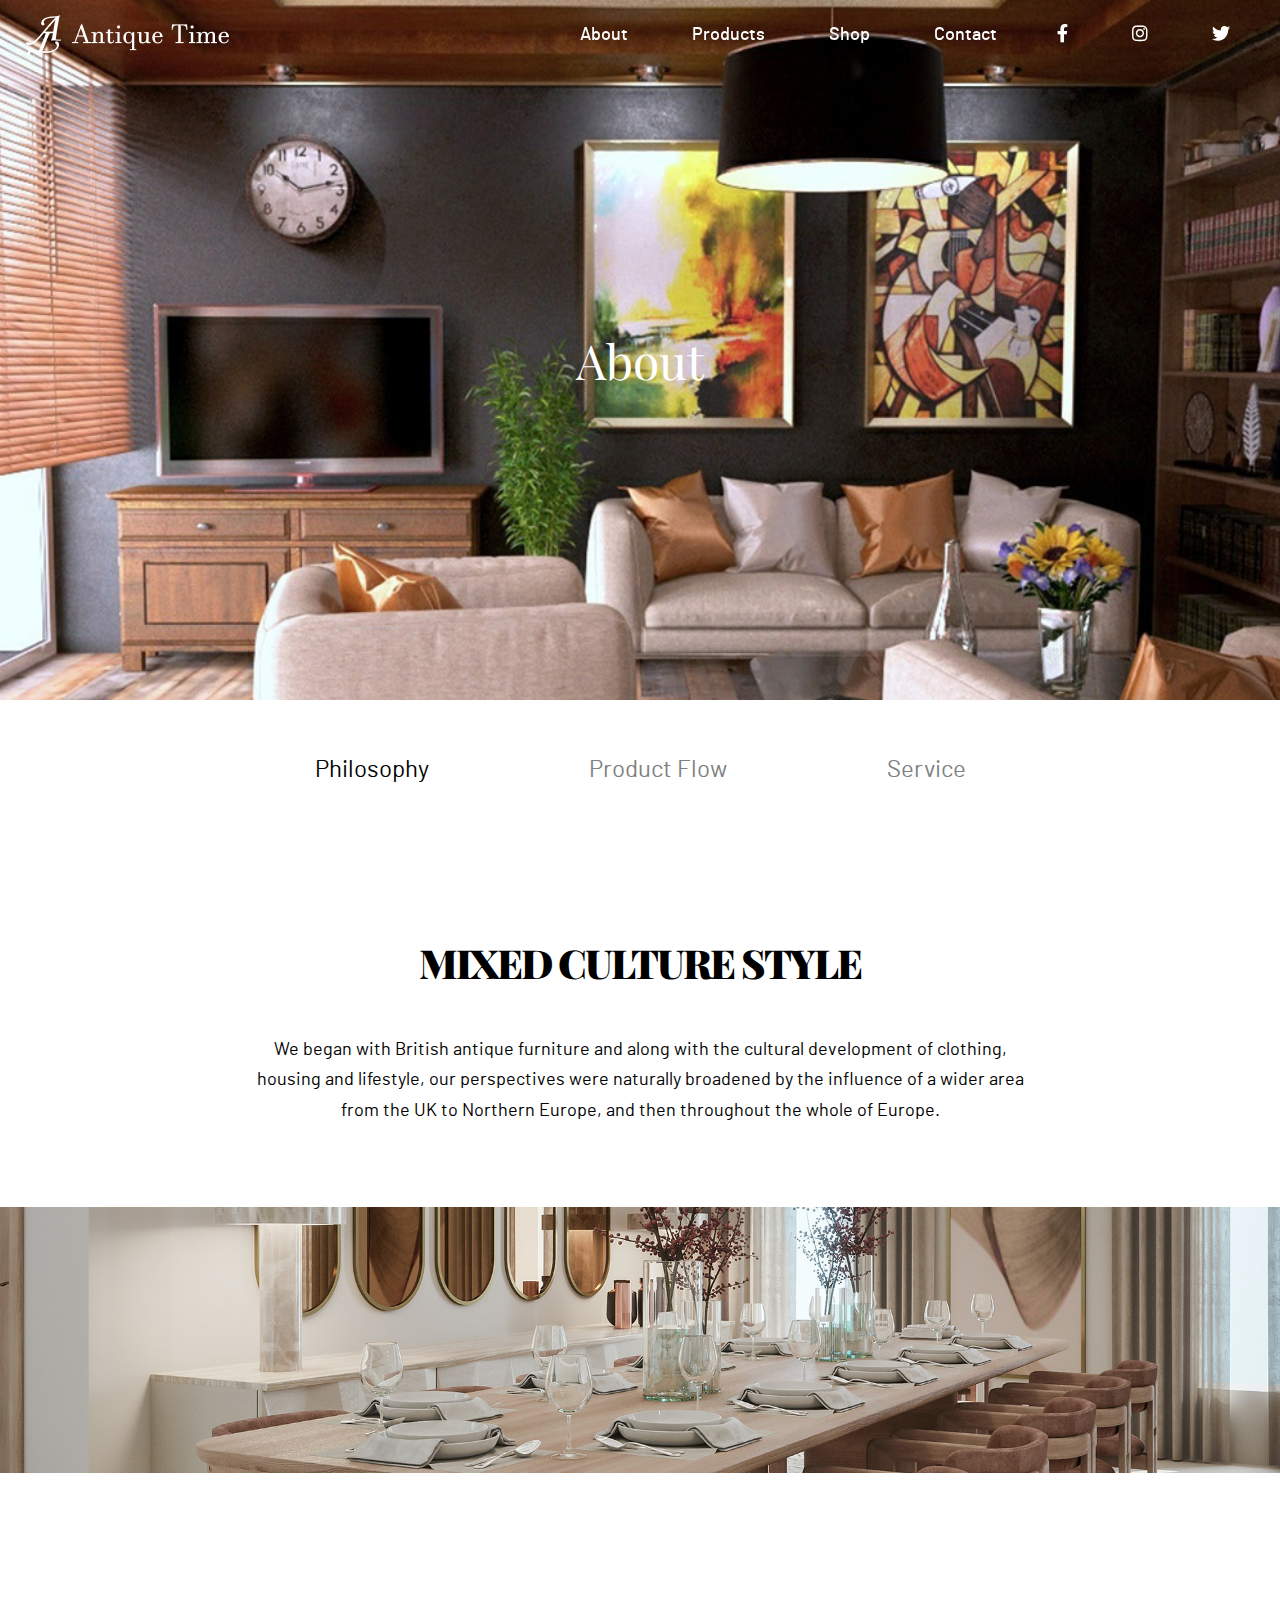
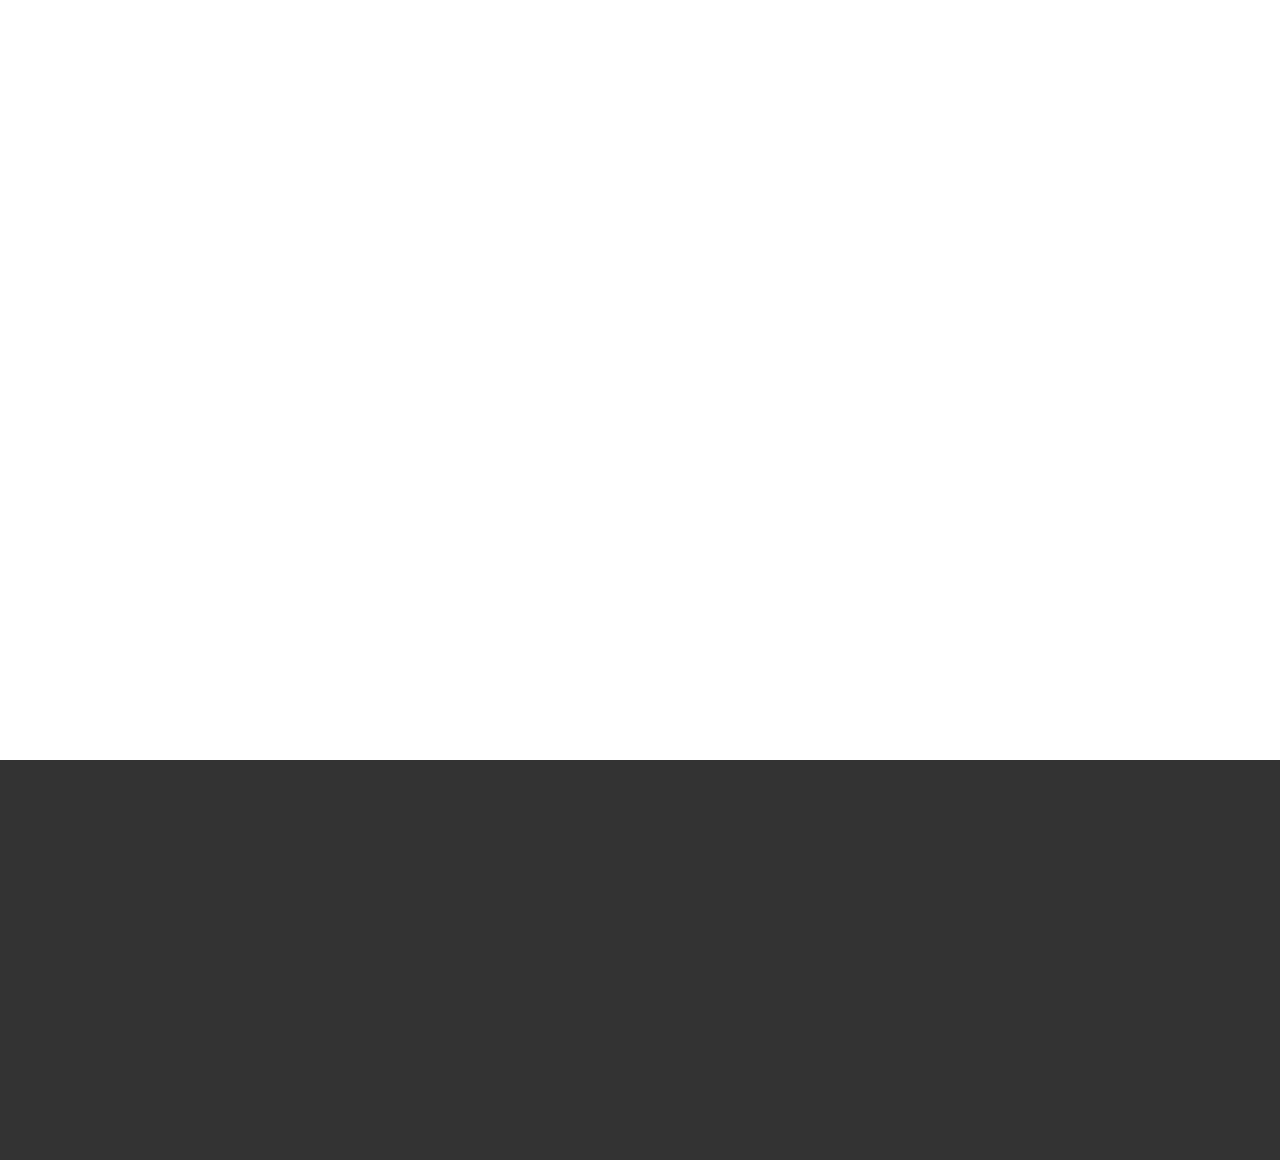
<file: sub_page/about.html>
<!DOCTYPE html>
<html>

<head>
    <title>Antique Time - About</title>
    <meta charset="UTF-8">
    <meta name="viewport" content="user-scalable=no, initial-scale=1.0, maximum-scale=1.0, minimum-scale=1.0, width=device-width">
    <meta http-equiv="X-UA-Compatible" content="ie=edge">
    <meta name="author" content="Sohuyn Lim">
    <!-- description -->
    <meta name="description" content="포트폴리오용 가구인테리어 사이트 엔티크타임">
    <!-- keywords -->
    <meta name="keywords" content="creative, html5, css3, portfolio">
    <!-- favicon -->
    <link rel="shortcut icon" href="../images/common/antique_time_favicon.ico">
    <!--css-->
    <link rel="stylesheet" href="../css/common.css">
    <link rel="stylesheet" href="../css/main.css">
    <link rel="stylesheet" href="../css/sub.css">
    <link rel="stylesheet" href="../css/slick.css">
    <!--script-->
    <script defer src="https://ajax.googleapis.com/ajax/libs/jquery/3.3.1/jquery.min.js"></script>
    <script defer src="../js/slick.min.js"></script>
    <script defer src="../js/main.js"></script>
    <!--[if IE]>
        <script src="../js/html5shiv.js"></script>
    <![endif]-->
</head>

<body>

    <!--header S-->
    <header id="header">
        <!--mobile nav S-->
        <nav class="mNav">
            <h1><a href="../index.html">antique time</a></h1>
            <a class="ham"><span></span> <span></span> <span></span></a>
            <ul class="gnb">
                <li><a href="about.html">About</a></li>
                <li><a href="product.html">Products</a></li>
                <li><a href="shop.html">Shop</a></li>
                <li><a href="contact.html">Contact</a></li>
            </ul>
        </nav>
        <!--mobile nav E-->
        <!--web nav S-->
        <nav class="wNav container">
            <h1><a href="../index.html">antique time</a></h1>
            <div class="gnb">
                <ul class="menu">
                    <li><a href="about.html">About</a></li>
                    <li><a href="product.html">Products</a></li>
                    <li><a href="shop.html">Shop</a></li>
                    <li><a href="contact.html">Contact</a></li>
                </ul>
                <ul class="social">
                    <li><a href="#"><i class="fab fa-facebook-f"></i></a></li>
                    <li><a href="#"><i class="fab fa-instagram"></i></a></li>
                    <li><a href="#"><i class="fab fa-twitter"></i></a></li>
                </ul>
            </div>
        </nav>
        <!--web nav E-->
    </header>
    <!--header E-->

    
    <!--about_visual S-->
    <section id="about_visual" class="sub_visual">
        <h2 class="ani-start">About</h2>
    </section>
    <!--about_visual S-->


    <div id="wrap">

        <!--snb S-->
        <section id="snb">
            <h3 class="hidden">about 메뉴</h3>
            <ul class="snb">
                <li class="ani-start active" rel="tab1">Philosophy</li>
                <li class="ani-start ani-delay-03" rel="tab2">Product Flow</li>
                <li class="ani-start ani-delay-05" rel="tab3">Service</li>
            </ul>
        </section>
        <!--snb E-->

        <!--tab1 S-->
        <section id="tab1" class="tab_content">

            <!--mixed S-->
            <article class="mixed ani-start ani-delay-03 ani-stop">
                <h3>Mixed Culture Style</h3>
                <p class="mixedP">We began with British antique furniture and along with the cultural development of clothing, housing and lifestyle, our perspectives were naturally broadened by the influence of a wider area from the UK to Northern Europe, and then throughout the whole of Europe.</p>
                <ul class="mixed_list">
                    <li class="ml1"><img src="../images/about/sub_img_ml3.jpg" alt="mixed style diningroom"></li>
                    <li class="ml2"><img src="../images/about/sub_img_ml2.jpg" alt="mixed style library"></li>
                    <li class="ml3"><img src="../images/about/sub_img_ml1.jpg" alt="mixed style masterroom"></li>
                    <li class="ml4"><img src="../images/about/sub_img_ml4.jpg" alt="mixed style livingroom"></li>
                    <li class="ml5"><img src="../images/about/sub_img_ml5.jpg" alt="mixed style hallway"></li>
                </ul>
            </article>
            <!--mixed E-->

            <!--wrs S-->
            <article class="wrs container">
                <figure>
                    <img src="../images/about/about_bg_ws.jpg" alt="We_Are_Style" class="ani-start-fadeLeft ani_stop">
                    <figcaption class="ani-start-fadeLeftReverse ani_stop">
                        <h3>WE’RE STYLE</h3>
                        <p class="wrs_w1">If you introduce just one piece of furniture that you love into your life, everyday life will become fun and exciting. Above all, it is strange but antique furniture really enhances the atmosphere of the room, creating a higher quality space.</p>
                        <p class="wrs_w2">Since opening the first shop in New York in 1988, we have been helping to design people’s living space in various ways. One way has been through antique furniture and we have enjoyed sharing the moments when we have been able to make many customers happy.</p>
                    </figcaption>
                </figure>
            </article>
            <!--wrs E-->
        </section>
        <!--tab1 E-->


        <!-- tab2 S-->
        <section id="tab2" class="tab_content">

            <!--buying S-->
            <article class="container">
                <figure class="ani-start ani_stop">
                    <img src="../images/about/about_product_flow1.jpg" alt="buying img">
                    <figcaption>
                        <h3>Buying</h3>
                        <p>Lorem ipsum dolor sit amet, consectetur adipiscing elit. Integer non egestas tellus. Etiam commodo sollicitudin arcu, nec consectetur risus scelerisque ac. Ut id suscipit purus. Mauris ac gravida urna, vel hendrerit arcu. Duis vitae placerat neque, eget lacinia felis. Sed consectetur dui ut lacus tristique semper. Phasellus pellentesque nulla lacus.</p>
                    </figcaption>
                </figure>
            </article>
            <!--buying E-->

            <!--Restoration S-->
            <article>
                <figure class="container ani-start ani_stop">
                    <img src="../images/about/about_product_flow2.jpg" alt="Restoration img">
                    <figcaption>
                        <h3>Restoration</h3>
                        <p>Nam ac tincidunt lectus, ut pharetra velit. Duis pharetra iaculis magna commodo lobortis. Nunc finibus lorem luctus arcu rutrum sodales. Pellentesque pellentesque elementum consectetur. Nullam a scelerisque elit. Sed viverra odio et eros lacinia, nec consectetur arcu accumsan. Donec tempor justo in turpis laoreet vehicula semper eu elit. Fusce iaculis arcu nunc, a posuere enim tristique in. Mauris ac posuere lacus. Mauris nec vulputate enim, sed imperdiet massa. Nulla iaculis pretium tristique. Sed in ex ac neque mattis accumsan. Nullam tincidunt elementum turpis, ut lobortis nisl sagittis et. In accumsan aliquam lacus vel ullamcorper. </p>
                    </figcaption>
                </figure>
            </article>
            <!--Restoration E-->

            <!--Polishing S-->
            <article class="container">
                <figure class="ani-start ani_stop">
                    <img src="../images/about/about_product_flow3.jpg" alt="Polishing img">
                    <figcaption>
                        <h3>Polishing</h3>
                        <p>Nulla vel vehicula purus. Praesent volutpat diam in mauris congue euismod. Etiam non auctor nunc. Duis molestie purus libero, et imperdiet leo hendrerit ut. Integer lacus justo, blandit non viverra eget, semper sit amet ligula. Suspendisse a fermentum felis, eget dignissim mauris. Nunc sed volutpat massa. Fusce posuere blandit tristique. Curabitur ut justo vel nisi egestas lacinia. Ut feugiat mattis felis, vel dapibus nunc.</p>
                    </figcaption>
                </figure>
            </article>
            <!--Polishing E-->

            <!--Woodworking S-->
            <article>
                <figure class="container ani-start ani_stop">
                    <img src="../images/about/about_product_flow4.jpg" alt="Woodworking img">
                    <figcaption>
                        <h3>Woodworking</h3>
                        <p>Duis aliquet iaculis elit, ac pharetra est interdum at. Ut accumsan nisi non ex mattis, in faucibus tellus fermentum. Aliquam sed tempor neque. Vestibulum arcu libero, laoreet vel nisl in, pharetra egestas augue. Ut ac mauris velit. Nullam eleifend diam in arcu rutrum, vel ornare tortor fringilla. Nullam luctus vulputate leo, non interdum purus sodales in. Aenean laoreet ex ac tellus semper rhoncus. Aenean blandit non turpis at tempor. Cras imperdiet, leo ac eleifend condimentum, augue augue pretium nisi, vitae luctus tortor nibh non dui. Duis non sapien nisl. Quisque lectus ipsum, dignissim vel metus sit amet, pretium posuere ex. Cras sapien risus, malesuada nec laoreet vel, tempus nec justo. Nunc viverra urna ipsum, non egestas leo egestas eget.</p>
                    </figcaption>
                </figure>
            </article>
            <!--Woodworking E-->

        </section>
        <!--tab2 E-->


        <!--tab3 S-->
        <section id="tab3" class="tab_content">

            <!--order_house S-->
            <article class="order_house cts_s1">
                <div class="container">
                    <div class="s_top ani ani-start">
                        <img src="../images/about/about_service_house_main.jpg" alt="order house img">
                        <div class="s_words">
                            <h3>ORDER HOUSE</h3>
                            <p>Every man wants his own house.</p>
                            <p>For those who love the design, it's just like you.For someone, it's their own status.For some people, it's a gathering place instead of a cafe, and it's their own place to take a rest.</p>
                            <p>We promise to build a house that will be a lifelong asset.</p>
                        </div>
                    </div>
                    <div class="s_bottom ani-start ani_stop">
                        <div class="works_more ">
                            <h4>LATEST WORKS</h4>
                            <p><a href="#" class="btn_style1"><em></em><span>VIEW MORE</span></a></p>
                        </div>
                        <div class="s_btm_img"><a href="#"><img src="../images/about/about_service_house_bottom1.jpg" alt="house1"><span></span></a></div>
                        <div class="s_btm_img"><a href="#"><img src="../images/about/about_service_house_bottom2.jpg" alt="house2"><span></span></a></div>
                    </div>
                </div>
            </article>
            <!--order_house E-->

            <!--renovation S-->
            <article class="renovation cts_s2">
                <div><img src="../images/about/about_service_renovation_main.jpg" alt="renovation img" class="ani-start ani_stop"></div>
                <div class="container s_line ani-start ani_stop">
                    <div class="s_words">
                        <h3>RENOVATION</h3>
                        <p>"Renovation" is what we think of as ""residential regeneration."""I think it's about reviving my home again.</p>
                        <p>In recent years, we have been able to respond to renovations, such as kitchen replacement and floor renovation, focusing on the complete renovation of an apartment building that has been in high demand, the renovation of a single-family skeleton, and the renovation of earthquake-resistance reinforcement.</p>
                        <p>The purpose is to make your precious place live longer.</p>
                    </div>
                    <div class="s_right">
                        <h4>LATEST WORKS</h4>
                        <div class="s_btm_img">
                            <a href="#"><img src="../images/about/about_service_house_bottom1.jpg" alt="renovation1"><span></span></a>
                            <a href="#"><img src="../images/about/about_service_house_bottom2.jpg" alt="renovation2"><span></span></a>
                        </div>
                        <p class="btn"><a href="#" class="btn_style1"><em></em><span>VIEW MORE</span></a></p>
                    </div>
                </div>
            </article>
            <!--renovation E-->



            <!--stores S-->
            <article class="stores cts_s1">
                <div class="container">
                    <div class="s_top ani-start ani_stop">
                        <img src="../images/about/about_service_stores_main.jpg" alt="stores img">
                        <div class="s_words">
                            <h3>STORES</h3>
                            <p>We do not only private housing, but also construction and planning of stores and medical facilities.</p>
                            <p>We will help you build a store that is full of thoughts and is the only place in the world that reflects the owner's obsession and the customer's perspective.</p>
                        </div>
                    </div>
                    <div class="s_bottom ani-start ani_stop">
                        <div class="works_more">
                            <h4>LATEST WORKS</h4>
                            <p><a href="#" class="btn_style1"><em></em><span>VIEW MORE</span></a></p>
                        </div>
                        <div class="s_btm_img"><a href="#"><img src="../images/about/about_service_stores_bottom1.jpg" alt="stores1"><span></span></a></div>
                        <div class="s_btm_img"><a href="#"><img src="../images/about/about_service_stores_bottom2.jpg" s alt="stores2"><span></span></a></div>
                    </div>
                </div>
            </article>
            <!--stores E-->

            <!--furniture S-->
            <article class="furniture cts_s2">
                <div><img src="../images/about/about_service_furniture_main.jpg" alt="furniture main" class=" ani-start ani_stop"></div>
                <div class="container s_line">
                    <div class="s_words ani-start ani_stop">
                        <h3>FURNITURE</h3>
                        <p>We do not only private housing, but also construction and planning of stores and medical facilities.</p>
                        <p>We will help you build a store that is full of thoughts and is the only place in the world that reflects the owner's obsession and the customer's perspective.</p>
                    </div>
                    <div class="s_right ani-start ani_stop">
                        <h4>LATEST WORKS</h4>
                        <div class="s_btm_img">
                            <a href="#"><img src="../images/about/about_service_furniture_bottom1.jpg" alt="furniture1"><span></span></a>
                            <a href="#"><img src="../images/about/about_service_furniture_bottom2.jpg" s alt="furniture2"><span></span></a>
                        </div>
                        <p class="btn"><a href="#" class="btn_style1"><em></em><span>VIEW MORE</span></a></p>
                    </div>
                </div>
            </article>
            <!--furniture E-->

        </section>
        <!--tab3 E -->
    </div>


    <!--footer S-->
    <footer id="footer">
        <div class="footer">
            <p class="footer_logo"><img src="../images/common/common_img_logo.png" alt="footer_logo"></p>
            <p class="slogan">Antique Time proposes a more sophisticated, beautiful life through antique furniture. Furniture that has been handed down through the years is newly restored and passed on to the next generation. Helping furniture to live on into the next generation without being discarded.</p>
            <ul class="social">
                <li><a href="#"><i class="fab fa-facebook-f"></i></a></li>
                <li><a href="#"><i class="fab fa-instagram"></i></a></li>
                <li><a href="#"><i class="fab fa-twitter"></i></a></li>
            </ul>
            <p class="copy">© 2020 ANTIQUE TIME / ALL RIGHTS RESERVED</p>
        </div>
    </footer>
    <!--footer E-->
</body></html>
</file>
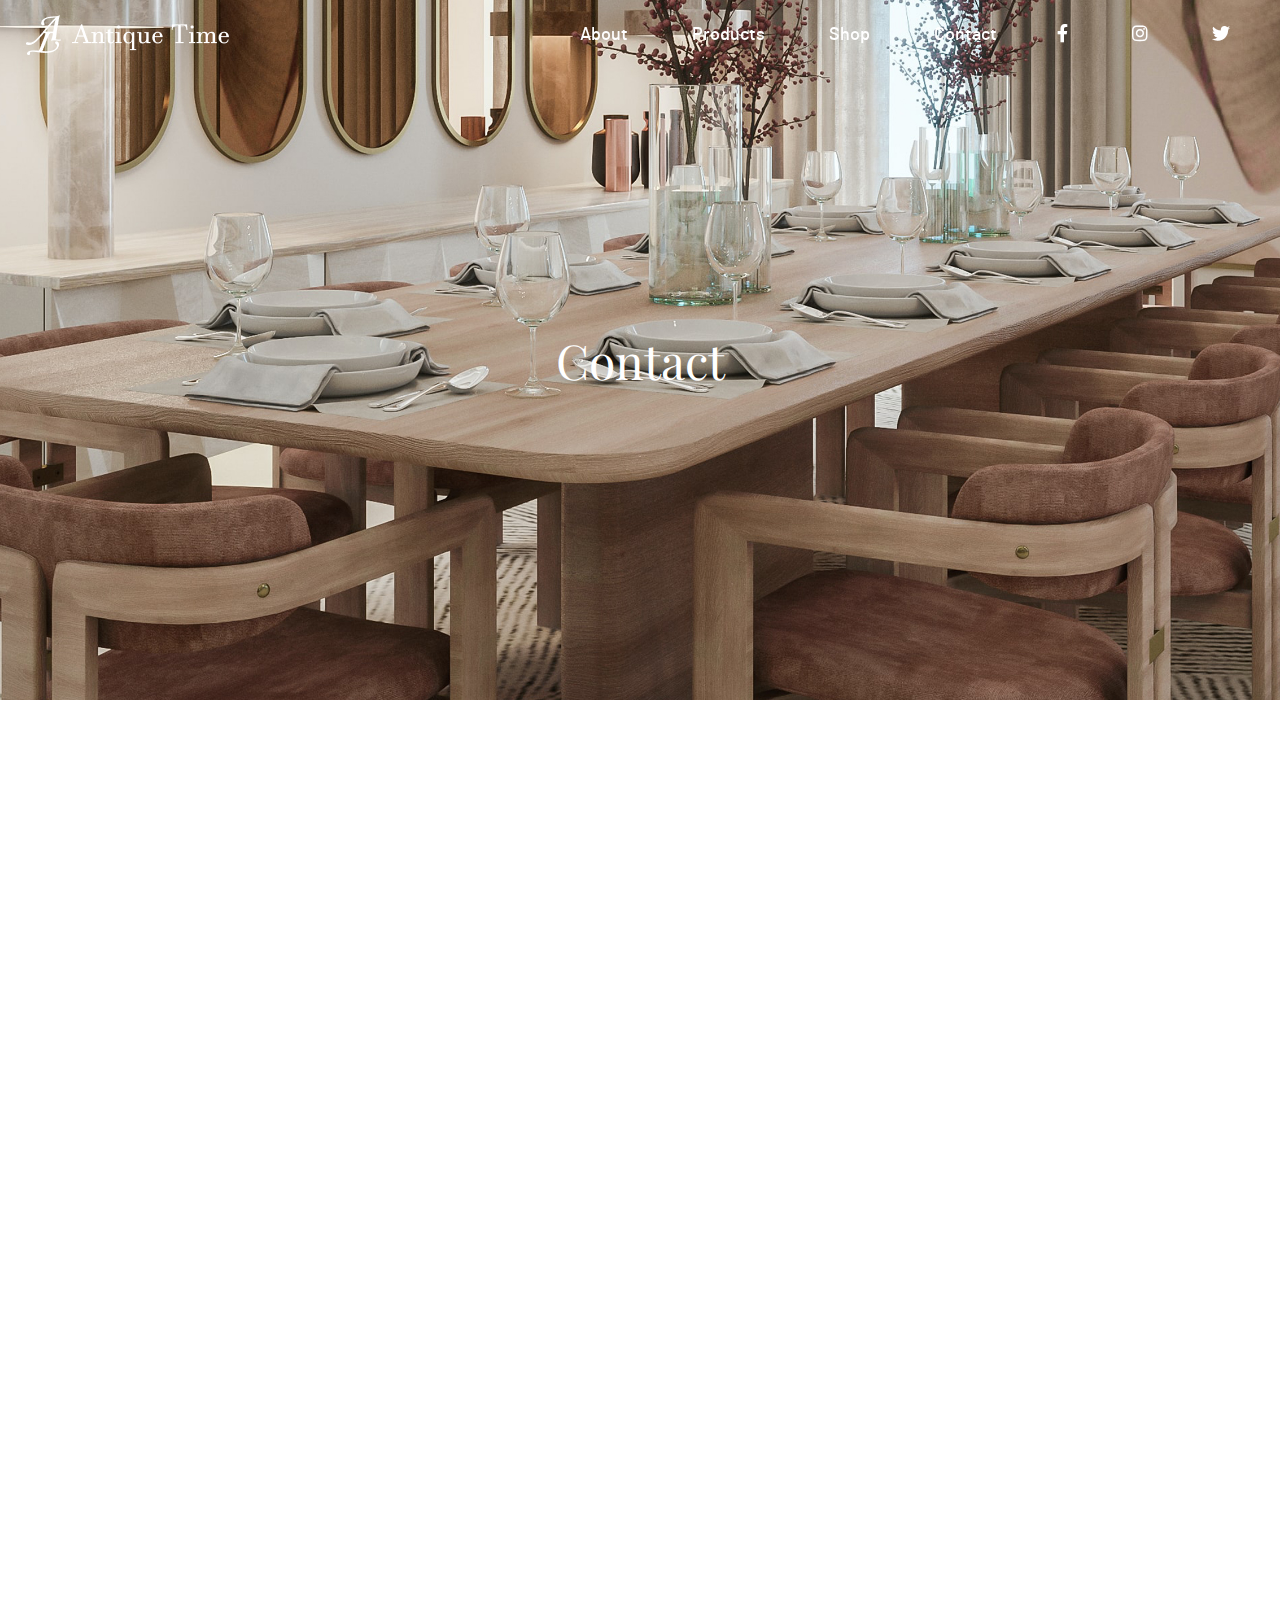
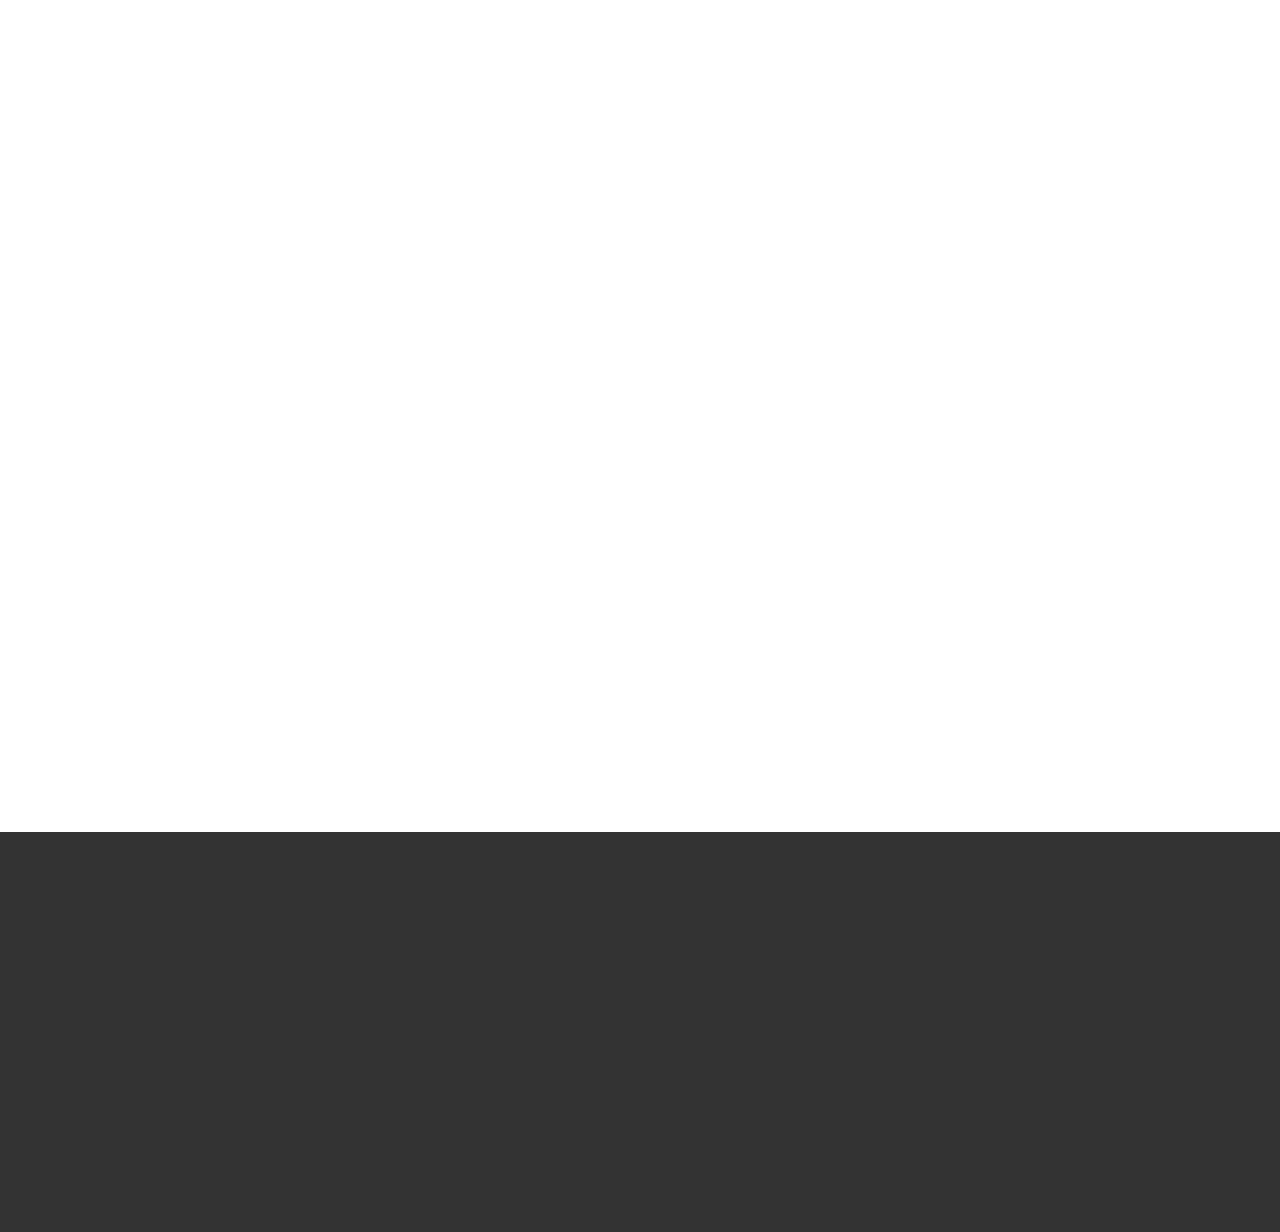
<file: sub_page/contact.html>
<!DOCTYPE html>
<html>
<head>
    <title>Antique Time - Contact</title>
    <meta charset="UTF-8">
    <meta name="viewport" content="user-scalable=no, initial-scale=1.0, maximum-scale=1.0, minimum-scale=1.0, width=device-width">
    <meta http-equiv="X-UA-Compatible" content="ie=edge">
    <meta name="author" content="Sohuyn Lim">
    <!-- description -->
    <meta name="description" content="포트폴리오용 가구인테리어 사이트 엔티크타임">
    <!-- keywords -->
    <meta name="keywords" content="creative, modern, clean, html5, css3, portfolio">
    <!-- favicon -->
    <link rel="shortcut icon" href="../images/common/antique_time_favicon.ico">
    <!--css-->
    <link rel="stylesheet" href="../css/common.css">
    <link rel="stylesheet" href="../css/main.css">
    <link rel="stylesheet" href="../css/sub.css">
    <link rel="stylesheet" href="../css/slick.css">
    <!--script-->
    <script defer src="https://ajax.googleapis.com/ajax/libs/jquery/3.3.1/jquery.min.js"></script>
    <script defer src="../js/slick.min.js"></script>
    <script defer src="../js/main.js"></script>
    <!--[if IE]>
        <script src="../js/html5shiv.js"></script>
    <![endif]-->
</head>

<body>

    <!--header S-->
    <header id="header">
        <!--mobile nav S-->
        <nav class="mNav">
            <h1><a href="../index.html">antique time</a></h1>
            <a class="ham"><span></span> <span></span> <span></span></a>
            <ul class="gnb">
                <li><a href="about.html">About</a></li>
                <li><a href="product.html">Products</a></li>
                <li><a href="shop.html">Shop</a></li>
                <li><a href="contact.html">Contact</a></li>
            </ul>
        </nav>
        <!--mobile nav E-->
        <!--web nav S-->
        <nav class="wNav container">
            <h1><a href="../index.html">antique time</a></h1>
            <div class="gnb">
                <ul class="menu">
                    <li><a href="about.html">About</a></li>
                    <li><a href="product.html">Products</a></li>
                    <li><a href="shop.html">Shop</a></li>
                    <li><a href="contact.html">Contact</a></li>
                </ul>
                <ul class="social">
                    <li><a href="#"><i class="fab fa-facebook-f"></i></a></li>
                    <li><a href="#"><i class="fab fa-instagram"></i></a></li>
                    <li><a href="#"><i class="fab fa-twitter"></i></a></li>
                </ul>
            </div>
        </nav>
        <!--web nav E-->
    </header>
    <!--header E-->

    <!--contact_visual S-->
    <section id="contact_visual" class="sub_visual">
        <h2 class="ani-start">Contact</h2>
    </section>
    <!--contact_visual E-->

    <!--wrap S-->
    <div id="wrap">

        <section id="contact_main" class="container ani-start ani_stop">
            <h3>How we can help</h3>
            <p>Lorem Ipsum is simply dummy text of the printing and typesetting industry. Lorem Ipsum has 
                been the industry’s standard dummy text ever since. Lorem Ipsum has been the industry. Lorem 
                Ipsum is simply dummy text of the printing and industry.</p>
            <p class="btn"><a href="#contact" class="btn_style1"><em></em><span>Start Project</span></a></p>
        </section>

        <section id="contact_info">
            <article class="info_img ani-start-fadeLeftReverse ani_stop">
                <img src="../images/contact/contact_img_info.png" alt="contact imgage">
            </article>
            <article class="info ani-start-fadeLeft ani_stop">
                <div class="adress">
                    <i class="fas fa-map-marked"></i>
                    <p class="title">Contact Adress</p>
                    <p>12345 Prytania Street<br>PMB # 678 New Orleans, LA 90123</p>
                </div>
                <div class="message">
                    <i class="fas fa-comment-dots"></i>
                    <p class="title">Lets Talk</p>
                    <p>Phone : 123-4567-8900<br>Fex : 100-1024-1046</p>
                </div>
                <div class="email">
                    <i class="fas fa-envelope-open"></i>
                    <p class="title">Email Us</p>
                    <p>info@antiquetine.com<br>info@antiquetine.com</p>
                </div>
                <div class="time">
                    <i class="fas fa-clock"></i>
                    <p class="title">Working Hours</p>
                    <p>Mon to Sat – 9 AM to 11 PM<br>Sunday – 10 AM to 6 PM</p>
                </div>
            </article>
        </section>

        <section id="contact" class="container ani-start ani_stop">
            <h3>SAND US A MESSAGE</h3>
            <form class="contact_message">
                <div class="row">
                    <label><input type="text" placeholder="YOU'RE NAME"></label>
                    <label><input type="text" placeholder="EMAIL"></label>
                </div>
                <textarea rows="8" placeholder="MESSAGE"></textarea>
                <!-- <lable><input type="submit" value="SAND"></lable> -->
                <button type="submit" class="btn"><a href="#" class="btn_style1"><em></em><span>Sand Message</span></a></button>
            </form>
        </section>
    </div>
    <!--wrap E-->
    
    <!--footer S-->
    <footer id="footer">
        <div class="footer">
            <p class="footer_logo"><img src="../images/common/common_img_logo.png" alt="footer_logo"></p>
            <p class="slogan">Antique Time proposes a more sophisticated, beautiful life through antique furniture. Furniture that has been handed down through the years is newly restored and passed on to the next generation. Helping furniture to live on into the next generation without being discarded.</p>
            <ul class="social">
                <li><a href="#"><i class="fab fa-facebook-f"></i></a></li>
                <li><a href="#"><i class="fab fa-instagram"></i></a></li>
                <li><a href="#"><i class="fab fa-twitter"></i></a></li>
            </ul>
            <p class="copy">© 2020 ANTIQUE TIME / ALL RIGHTS RESERVED</p>
        </div>
    </footer>
    <!--footer E-->
</body></html>
</file>
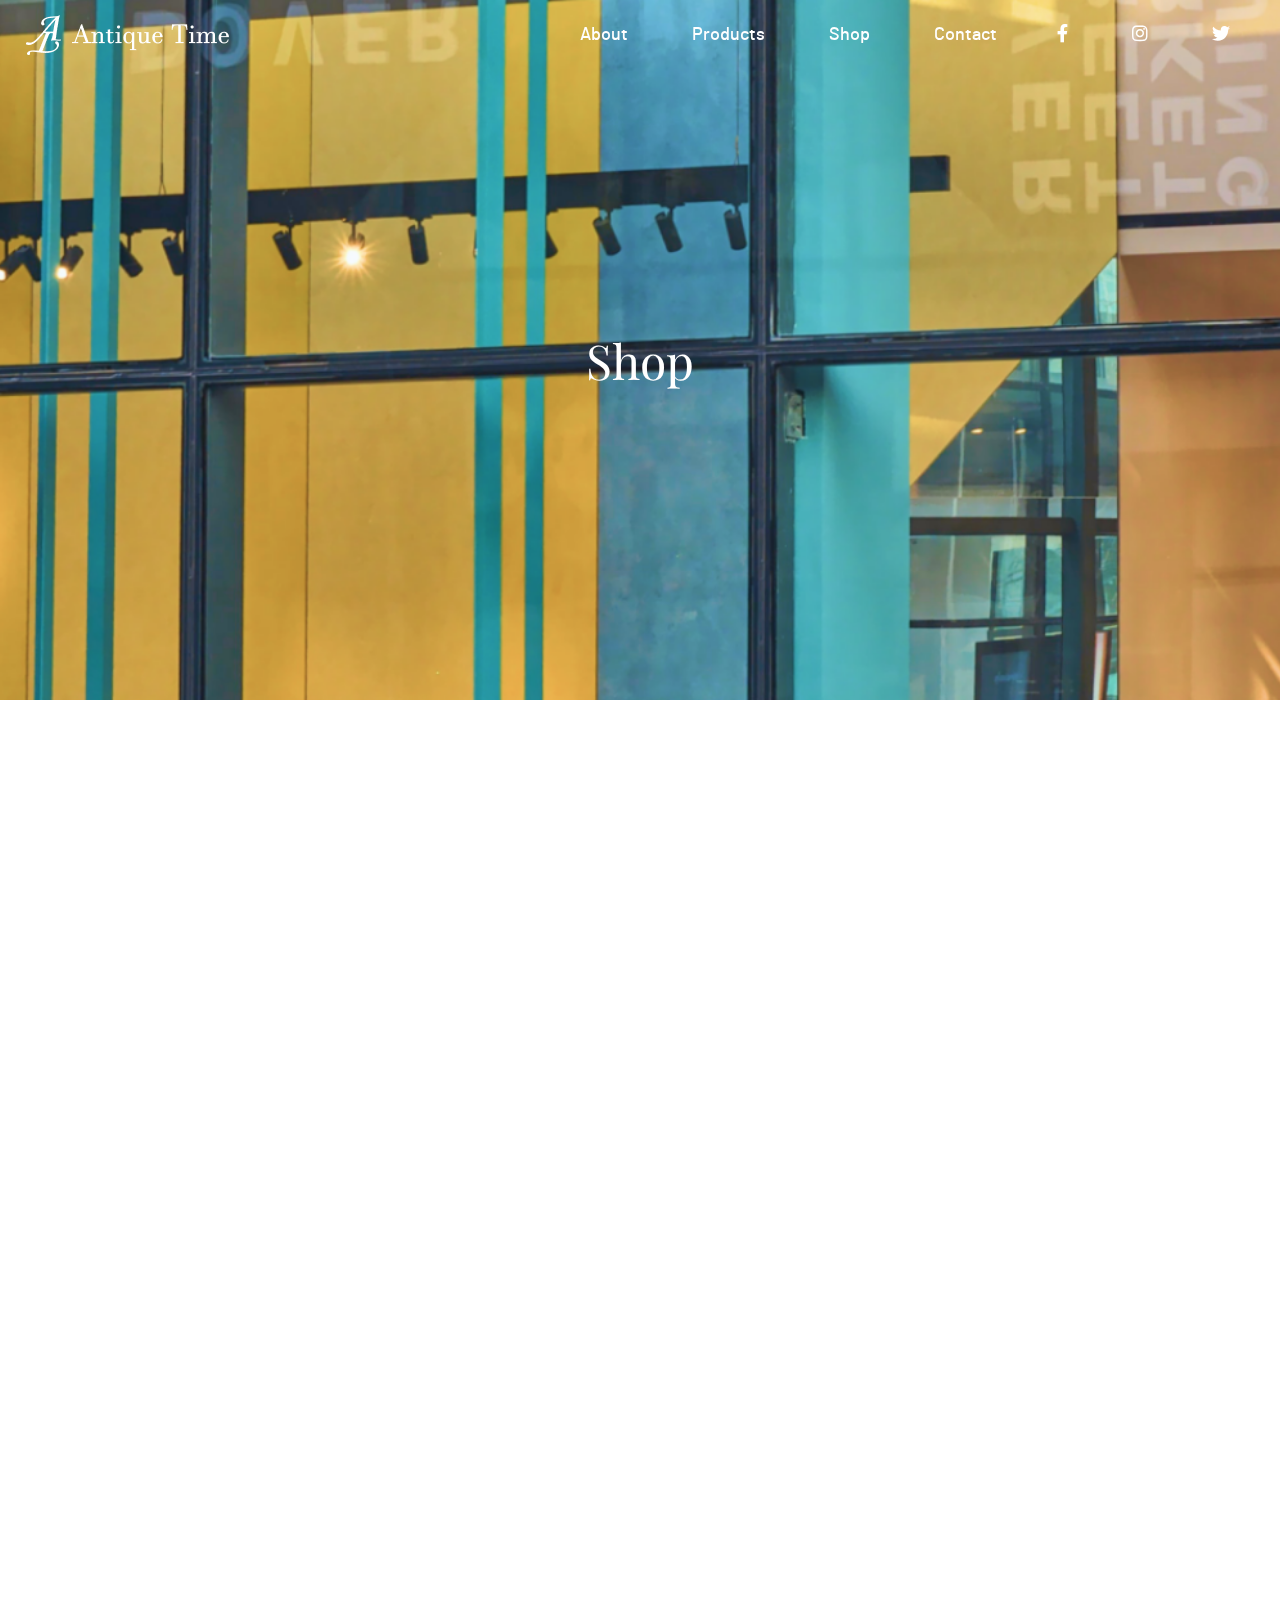
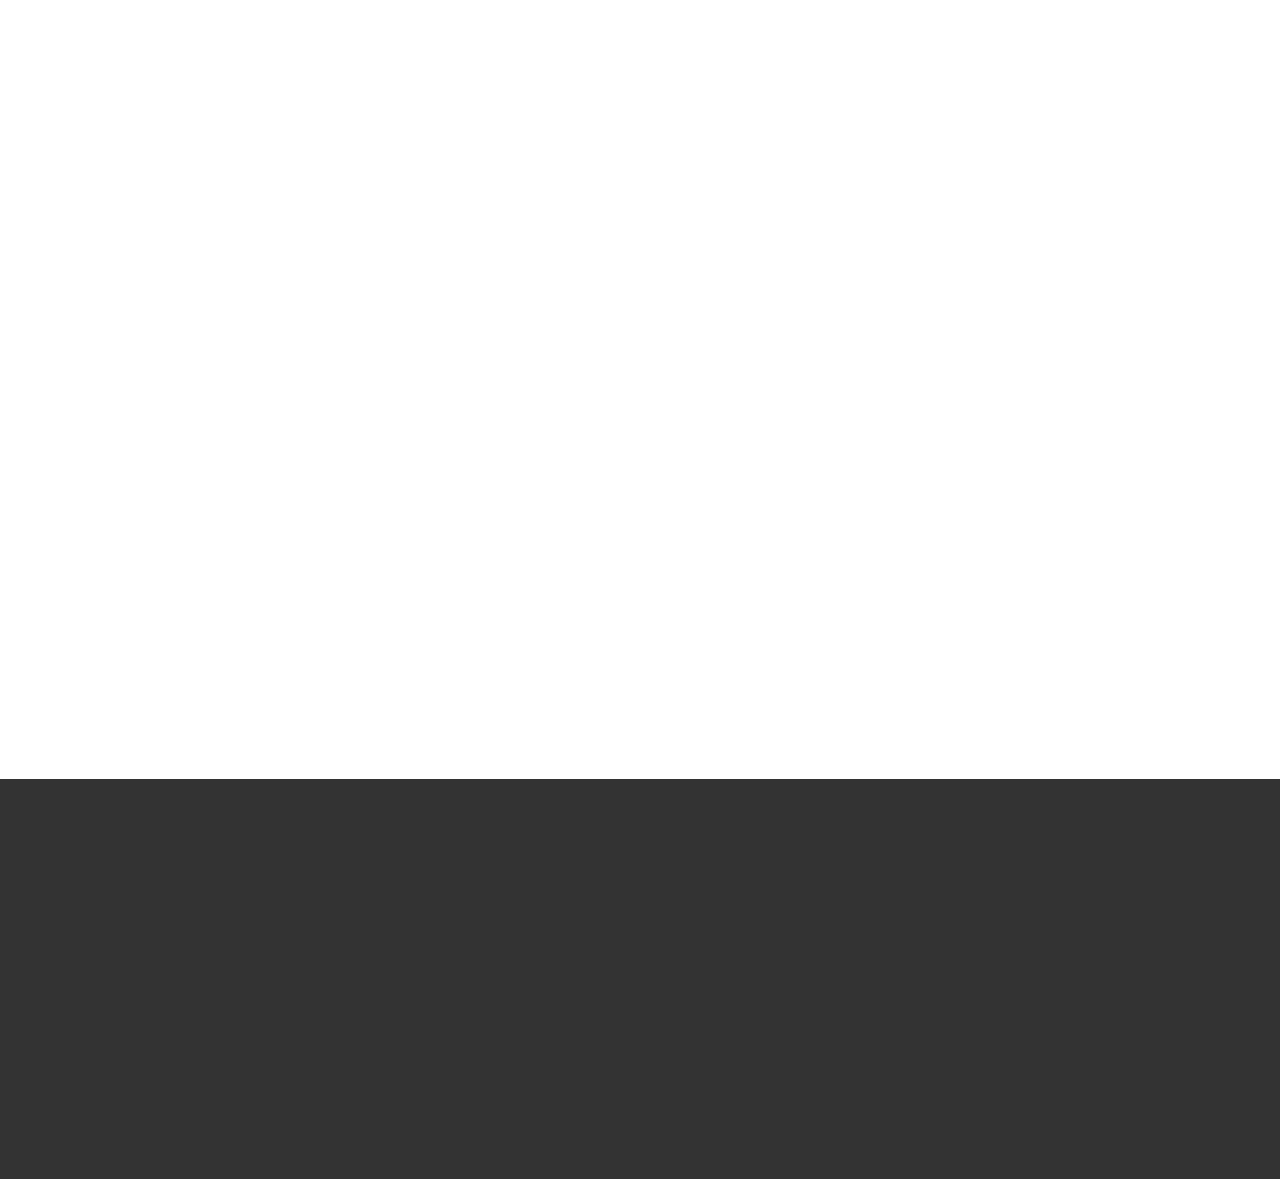
<file: sub_page/shop.html>
<!DOCTYPE html>
<html>

<head>
    <title>Antique Time - Shop</title>
    <meta charset="UTF-8">
    <meta name="viewport" content="user-scalable=no, initial-scale=1.0, maximum-scale=1.0, minimum-scale=1.0, width=device-width">
    <meta http-equiv="X-UA-Compatible" content="ie=edge">
    <meta name="author" content="Sohuyn Lim">
    <!-- description -->
    <meta name="description" content="포트폴리오용 가구인테리어 사이트 엔티크타임">
    <!-- keywords -->
    <meta name="keywords" content="creative, modern, clean, html5, css3, portfolio">
    <!-- favicon -->
    <link rel="shortcut icon" href="../images/common/antique_time_favicon.ico">
    <!--css-->
    <link rel="stylesheet" href="../css/common.css">
    <link rel="stylesheet" href="../css/main.css">
    <link rel="stylesheet" href="../css/sub.css">
    <link rel="stylesheet" href="../css/slick.css">
    <!--script-->
    <script defer src="https://ajax.googleapis.com/ajax/libs/jquery/3.3.1/jquery.min.js"></script>
    <script defer src="../js/slick.min.js"></script>
    <script defer src="../js/main.js"></script>
    <!--[if IE]>
        <script src="../js/html5shiv.js"></script>
    <![endif]-->
</head>

<body>

    <!--header S-->
    <header id="header">
        <!--mobile nav S-->
        <nav class="mNav">
            <h1><a href="../index.html">antique time</a></h1>
            <a class="ham"><span></span> <span></span> <span></span></a>
            <ul class="gnb">
                <li><a href="about.html">About</a></li>
                <li><a href="product.html">Products</a></li>
                <li><a href="shop.html">Shop</a></li>
                <li><a href="contact.html">Contact</a></li>
            </ul>
        </nav>
        <!--mobile nav E-->
        <!--web nav S-->
        <nav class="wNav container">
            <h1><a href="../index.html">antique time</a></h1>
            <div class="gnb">
                <ul class="menu">
                    <li><a href="about.html">About</a></li>
                    <li><a href="product.html">Products</a></li>
                    <li><a href="shop.html">Shop</a></li>
                    <li><a href="contact.html">Contact</a></li>
                </ul>
                <ul class="social">
                    <li><a href="#"><i class="fab fa-facebook-f"></i></a></li>
                    <li><a href="#"><i class="fab fa-instagram"></i></a></li>
                    <li><a href="#"><i class="fab fa-twitter"></i></a></li>
                </ul>
            </div>
        </nav>
        <!--web nav E-->
    </header>
    <!--header E-->


    <!--shop_visual S-->
    <section id="shop_visual" class="sub_visual">
        <h2 class="ani-start">Shop</h2>
    </section>
    <!--shop_visual E-->

    <!--wrap S-->
    <div id="wrap">

        <section id="shop_info" class="container">
            <h3 class="hidden">shop list</h3>
            <ul class="shop_info">
                <li class="ani-start ani_stop">
                    <p>ANTIQUE TIME<span class="s_name">NEW YORK</span></p>
                    <a href="#"><img src="../images/shop/shop_img_new_york.png" alt="shop new_york">
                        <span>discover more<em class="ani-start-zoomIn ani_stop"></em></span></a>
                </li>
                <li class="ani-start ani_stop">
                    <p>ANTIQUE TIME<span class="s_name">LOS ANGELES</span></p>
                    <a href="#"><img src="../images/shop/shop_img_los_angeles.png" alt="shop los_angeles">
                        <span>discover more<em class="ani-start-zoomIn ani_stop"></em></span>
                    </a>
                </li>
                <li class="ani-start ani-delay-03 ani_stop">
                    <p>ANTIQUE TIME<span class="s_name">CHICAGO</span></p>
                    <a href="#"><img src="../images/shop/shop_img_chicago.png" alt="shop chicago">
                        <span>discover more<em class="ani-start-zoomIn ani_stop"></em></span>
                    </a>
                </li>
                <li class="ani-start ani_stop">
                    <p>ANTIQUE TIME<span class="s_name">DALLAS</span></p>
                    <a href="#"><img src="../images/shop/shop_img_dallas.png" alt="shop dallas">
                        <span>discover more<em class="ani-start-zoomIn ani_stop"></em></span>
                    </a>
                </li>
                <li class="ani-start ani-delay-03 ani_stop">
                    <p>ANTIQUE TIME<span class="s_name">PHILADELPHIA</span></p>
                    <a href="#"><img src="../images/shop/shop_img_philadelphia.png" alt="shop philadelphia">
                        <span>discover more<em class="ani-start-zoomIn ani_stop"></em></span>
                    </a>
                </li>
            </ul>
        </section>

    </div>
    <!--wrap E-->

    
    <!--footer S-->
    <footer id="footer">
        <div class="footer">
            <p class="footer_logo"><img src="../images/common/common_img_logo.png" alt="footer_logo"></p>
            <p class="slogan">Antique Time proposes a more sophisticated, beautiful life through antique furniture. Furniture that has been handed down through the years is newly restored and passed on to the next generation. Helping furniture to live on into the next generation without being discarded.</p>
            <ul class="social">
                <li><a href="#"><i class="fab fa-facebook-f"></i></a></li>
                <li><a href="#"><i class="fab fa-instagram"></i></a></li>
                <li><a href="#"><i class="fab fa-twitter"></i></a></li>
            </ul>
            <p class="copy">© 2020 ANTIQUE TIME / ALL RIGHTS RESERVED</p>
        </div>
    </footer>
    <!--footer E-->
</body>

</html>
</file>
<file: css/main.css>
@charset "utf-8";





/*
-----------------------
latout
-----------------------
*/

#wrap{background: #fff; position: relative;z-index: 99;}
.container{width: 1240px;margin: 0 auto;}

#header{width: 100%; position: fixed;left: 50%;z-index: 9999; transform: translateX(-50%);top:0; transition: all .5s; }
#main_visual{position: relative;top: 0; width: 100%; height: 100vh;font-family: 'Playfair Display', serif;overflow: hidden}
#service{margin: 0 auto 180px}
#warranty{margin: 180px auto}
#collection{margin: 240px auto 180px}
#brand{margin: 180px 0}
#subscribe{padding: 160px 0;background:url(../images/main/main_bg_subscribe.jpg) no-repeat;}
#footer{padding: 200px 0;position: relative; text-align: center;font-size: 14px; color: rgba(255,255,255,.5);text-align: center;width: 100%;background: #333;}




/*
-----------------------
header
-----------------------
*/

#header h1{position: absolute;top: 0;left: 0px;}
#header h1 a{display: block; text-indent:-9999px;padding: 20px 0;width: 214px; background: url(../images/common/common_img_logo.png) no-repeat center center}


/*PC메뉴*/
#header .wNav{position: relative;margin: 0 auto;}
#header .wNav .gnb{position: absolute;top: 20px;right: 0px;display: flex;}
#header .wNav .gnb li{display: inline-block;}
#header .wNav .gnb li a{display: block; padding: 0 30px;color: #fff;transition:all .3s;font-weight: 500}
#header .wNav .gnb .menu li a::after{content: "";display: block;width: 0;height: 1px;background: #fff;transition: all .3s;}
#header .wNav .gnb .menu li a:hover::after{width: 100%;transition: width .5s}

/*모바일메뉴*/
#header .mNav h1{left: 30px}
#header .mNav{font-family: 'Playfair Display', serif;display: none;}
#header .mNav .ham{position: absolute;width: 45px; right: 60px;top: 25px;z-index: 99;}
#header .mNav .ham span{height: 1px;width: 100%;display: block;position: relative;background-color: #fff;transition: all 0.4s ease-out;}
#header .mNav .ham span:nth-child(2) {margin: 10px 0;}
#header .mNav .ham span:before {left: 0;bottom: 0;width: 100%;height: 1px;content: '';position: absolute;background: #ae97a2;transform: scaleX(0);transform-origin: right;transition: transform 0.4s ease-out;}
#header .mNav .ham span:nth-child(2):before {transition-delay: 0.1s}
#header .mNav .ham span:nth-child(3):before {transition-delay: 0.2s}
#header .mNav .ham:hover span:before {transform: scaleX(1);transform-origin: left}
#header .mNav .ham span {filter: grayscale(100%)}
#header .mNav .ham.active span:before {display: none}
#header .mNav .ham.active span:nth-child(1) {transform: rotate(135deg) translate(10px, -10px);background: #fff}
#header .mNav .ham.active span:nth-child(2) {opacity: 0}
#header .mNav .ham.active span:nth-child(3) {transform: rotate(45deg) translate(-5px, -5px);background: #fff}
#header .mNav .gnb{position: fixed;top: 0; background: #333;width: 100%;height: 0;opacity: 0; display: flex;justify-content: center;flex-direction: column;align-items: center;overflow: hidden;z-index: -99;}
#header .mNav .gnb.visible{height: 100vh;opacity: 1;transition: opacity .5s}
#header .mNav .gnb.visible li{padding: 20px 0;}
#header .mNav .gnb.visible li{animation: fadeDown 1s forwards}
#header .mNav .gnb li a{display: block; color: #fff;font-size: 56px;box-sizing: border-box;transition: all .5s}
#header .mNav .gnb li a:hover{font-style: italic;font-weight: 600;}
#header .mNav .gnb li a::after{content: "";display: block;width: 0;height: 1px;background: #fff;transition: all .3s;}
#header .mNav .gnb li a:hover::after{width: 100%;transition: width .5s}

/*header 스크롤고정*/
#header.fixed{height: 70px; color: #333;background: #fff;border-bottom: 1px solid rgba(0,0,0,.1); margin-bottom: 0;box-shadow: 0px 0px 6px 0px rgba(0, 0, 0, 0.1);transition: all .5s}
#header.fixed h1 a{background:url(../images/common/common_img_logo_hover.png) no-repeat center center }
#header.fixed .menu li a,#header.fixed .social li a{color: #333}
#header.fixed .wNav .gnb .menu li a::after{background: #333}
#header.fixed .mNav .ham span{background: #333}




/*
-----------------------
main_visual
-----------------------
*/

#main_visual video{position: fixed; z-index: -99; left: 50%;top: 0;transform: translateX(-50%);padding-bottom:56.25%;width: 100%;height: 100%; object-fit: cover;}
#main_visual .mv_w{position: absolute;left:50%;top: 45%;transform: translate(-50%,-50%);width: 700px;color: #fff;text-align: center;}
#main_visual .mv_w dt{font-size: 58px;}
#main_visual .mv_w dd{font-size: 16px;}
#main_visual .scroll::before{content: "";display: block;width: 20px;height: 40px;border-radius: 1px;}
#main_visual .scroll{position: absolute; bottom: 80px;left: 50%;transform: translateX(-50%);cursor: pointer;}
#main_visual .scroll .scroll-icon {display: block;position: relative;height: 3em;width: 1.5em;border: .1em solid #fff;border-radius: 1em;left: 50%;transform: translateX(-50%)}
#main_visual .scroll .scroll-inner {display: block;position: absolute;left: 50%;background: #fff;height: .5em;width: .5em;top: .6em;margin-left: -.25em;border-radius: 50%;transform-origin: top center;backface-visibility: hidden;animation: scroll_ani 2s ease-out infinite;}
#main_visual .scroll .scroll_txt{display: block;font-weight: 600;font-size: 18px;color: #fff}


/*
-----------------------
service
-----------------------
*/

#service::before{content: "";position: absolute; left: 0; width: 100%;height: 500px;background: #f3f3f3;}
#service h3{padding: 130px 0 90px;}
#service .service_list{width: 100%;}
#service .service_list li{margin: 0 20px;}
#service .service_list li a{position: relative; display: block; padding: 50px 50px 430px;font-weight: 500;transition: padding .5s}
#service .service_list li.sv1{background: url(../images/main/main_img_wwd_furniture.jpg) no-repeat center center;background-size: cover}
#service .service_list li.sv2{background: url(../images/main/main_img_wwd_house.jpg) no-repeat center center;background-size: cover}
#service .service_list li.sv3{background: url(../images/main/main_img_wwd_renovation.jpg) no-repeat center center;background-size: cover}
#service .service_list li.sv4{background: url(../images/main/main_img_wwd_stores.jpg) no-repeat center center;background-size: cover}
#service .service_list li a:hover{padding-left: 70px;}
#service .service_list li a span{position: absolute;top: 45px;right: 50px;width: 35px;height: 15px;transition: right .5s;display: inline-block;background: url(../images/main/main_ic_arrow.png) no-repeat }
#service .service_list li a:hover span{right: 70px;}

/*
-----------------------
about_us
-----------------------
*/

#about_us figure{display: flex;align-items: flex-start;}
#about_us figure .img_wrap{width: 50%;}
#about_us figure figcaption .about_w{margin: 60px auto 80px;width: 70%;}
#about_us figure figcaption p.btn{overflow: auto;}
#about_us figure{display: flex;}
#about_us figure figcaption{width: 50%;margin: 100px 0; position: sticky;top:20%;text-align: center;box-sizing: border-box;}
#about_us figure figcaption{width: 50%;margin: 100px 0; position: sticky;top:30%;height: 400px;text-align: center;}
#about_us figure figcaption .about_w{margin: 60px auto 80px;width: 70%;}

/*
-----------------------
warranty
-----------------------
*/

#warranty{height: 448px;background: url(../images/main/main_brand_slid03.jpg) no-repeat top center;background-size: cover}
#warranty .container{position: absolute;bottom: -60px;left: 50%;transform: translateX(-50%);}
#warranty a{display: flex;justify-content: space-between;align-items: center; background: url(../images/main/main_bg_warranty.jpg) no-repeat top center;background-size: cover;padding: 150px 150px;color: #fff;transition: all .5s;}
#warranty a:hover{padding: 150px 200px;}
#warranty a span{display: block;width: 10%;height: 2px;background: #fff;transition: all .5s}
#warranty a:hover span{width: 25%}


/*
-----------------------
collection
-----------------------
*/

#collection figure{display: flex;}
#collection figure .img_wrap{width: 50%;}
#collection figure figcaption{width: 50%;margin: 100px 0; position: sticky;top:30%;height: 400px;text-align: center;}
#collection figure figcaption .clt_w{margin: 60px auto 80px;width: 70%;}





/*
-----------------------
project
-----------------------
*/

#brand .brand_nav{margin: 80px 0 50px;}
#brand .brand_nav .bnav{display: flex;align-items: center; height: 60px;margin: 0 100px;box-sizing: border-box;;}
#brand .brand_nav .bnav img{max-width: 150px;display: block;margin: 0 auto}
#brand .blist{width: 100%;background: #222;padding:100px;height: 700px;box-sizing: border-box;background-size: cover !important}
#brand .blist .brand_info{display: inline-block;width: 40%; color: #fff; height: 100%; background: rgba(0,0,0,.7);box-sizing: border-box;display: flex;flex-direction: column;justify-content: center;align-items: center;padding: 80px;text-align: center}
#brand .blist .brand_info h4{font-style: italic; font-size: 30px;font-weight: 600;font-family: 'Playfair Display', serif;text-transform: uppercase}
#brand .blist .brand_info .bl_w{padding: 30px 0 50px}
#brand .blist .brand_info .btn span{color: #fff}
#brand .blist .brand_info .btn em{background: #fff}
#brand .blist.bl1{background: url(../images/main/main_brand_slid01.jpg) no-repeat top center;}
#brand .blist.bl2{background: url(../images/main/main_brand_slid02.jpg) no-repeat top center;}
#brand .blist.bl3{background: url(../images/main/main_brand_slid03.jpg) no-repeat top center;}
#brand .blist.bl4{background: url(../images/main/main_brand_slid04.jpg) no-repeat top center;}
#brand .blist.bl5{background: url(../images/main/main_brand_slid05.jpg) no-repeat top center;}
#brand .blist.bl6{background: url(../images/main/main_brand_slid06.jpg) no-repeat top center;}



/*
-----------------------
subscribe
-----------------------
*/

#subscribe .container{display: flex;justify-content: space-between;align-items: center}
#subscribe .email_form{width: 60%;text-align: end}
#subscribe .email_form .email{width: 55%;height: 58px;display: inline-block;background: none; border: 1px solid #000;padding: 20px; box-sizing: border-box;color: #000}


/*
-----------------------
footer
-----------------------
*/

#footer .footer{position: fixed;bottom:50px;;width: 100%;z-index: -999}
#footer .footer_logo{width: 150px;margin: 0 auto;opacity: .5}
#footer .slogan{width: 850px; margin: 30px auto;}
#footer .slogan::after{content: "";display: block;margin: 50px auto 30px; width:100px;height: 1px;border-top: 1px solid rgba(255,255,255,.5)}
#footer .social{display: flex;justify-content: center; margin: 30px 0;}
#footer .social li a{display: inline-block; padding: 0 30px;color: rgba(255,255,255,.5)}



/*
-----------------------
media query
-----------------------
*/

@media(max-width:1240px){
    .container{width: 100%;padding: 0 30px;box-sizing: border-box;}
    h3{font-size: 36px;}
    
    #brand .blist .brand_info{width: 100%;}
    
}
@media(max-width:1024px){
    body{font-size: 16px;min-width: 1024px;}
    #header .wNav{display: none}
    #header .mNav{display: block;}
    #about_us figcaption{position:static}
    #collection figcaption{position:static}
}

@media(max-width:600px){
}
@media(max-width:480px){
}
@media(max-width:360px){
}
</file>
<file: css/sub.css>
/*
----------------------------
sub_layout
----------------------------
*/

#about_visual { background: url(../images/about/about_bg_visual.jpg) no-repeat center center fixed; background-size: cover; } 
#products_visual { background: url(../images/products/products_bg_visual.jpg) no-repeat bottom center fixed; background-size: cover; } 
#shop_visual { background: url(../images/shop/shop_bg_visual.png) no-repeat center top fixed; background-size: cover; } 
#contact_visual { background: url(../images/contact/contact_bg_visual.jpg) no-repeat center top fixed; background-size: cover; } 

.sub_visual { position: relative; height: 700px; padding-top: 320px; box-sizing: border-box; } 
.sub_visual h2 { font-size: 48px; font-family: 'Playfair Display', serif; text-align: center; color:#fff } 




/*
----------------------------
about_page
----------------------------
*/

/*snb*/
#snb .snb { display: flex; justify-content: center; } 
#snb .snb li { padding: 50px 80px; font-size: 24px; cursor: pointer; color: #808080 } 
#snb .snb li.active { color: #000 } 
#snb .snb li:hover { color: #000; } 


/*tab1*/
#tab1 .mixed { text-align: center; } 
#tab1 .mixed h3 { padding-top: 100px; } 
#tab1 .mixed .mixedP { width: 60%;; margin: 50px auto 80px; } 

#tab1 .wrs { margin: 180px auto; } 
#tab1 .wrs figure { display: flex; justify-content: space-between; align-items: center; } 
#tab1 .wrs figcaption { text-align: center; width: 50%; } 
#tab1 .wrs figcaption h3 { margin-bottom: 50px; } 
#tab1 .wrs figcaption p { width: 70%; margin: 30px auto } 
#tab1 .wrs figure img { width: 50%; } 



/*tab2*/
#tab2 article:nth-child(2),#tab2 article:nth-child(4) { background: #f3f3f3 } 
#tab2 figure { display: flex; justify-content: space-between; align-items: center; padding: 90px 0; } 
#tab2 figure img { width: 30%; } 
#tab2 figure figcaption { width: 60%; } 
#tab2 figure figcaption h3 { margin-bottom: 50px; text-align: left } 
#tab2 figure figcaption p { margin: 30px auto } 


/*tab3*/

#tab3 article h4 { font-size:32px; font-weight: 700; padding-bottom: 30px; font-family: 'Playfair Display', serif } 
#tab3 article img { display: block } 

#tab3 article .s_words { width: 50%; text-align: center; padding: 0 80px; box-sizing: border-box } 
#tab3 article .s_words h3 { padding-bottom: 50px; } 
#tab3 article .s_words p { padding: 10px; } 
#tab3 article .s_btm_img a { display: block; position: relative; } 
#tab3 article .s_btm_img a span { display: block; position: absolute; top: 0; left: 0; width: 100%; height: 100%; background: rgba(0,0,0,.3); transition: opacity .8s } 
#tab3 article .s_btm_img a:hover span { opacity: 0; } 

#tab3 .cts_s1 { margin: 90px auto 180px; } 
#tab3 .cts_s1 .s_top { display: flex; justify-content: space-between; align-items: center; } 
#tab3 .cts_s1 .s_top img { width: 50%; } 
#tab3 .cts_s1 .s_bottom { display: flex; justify-content: space-between; align-items: center; margin-top: 50px } 
#tab3 .cts_s1 .s_bottom>div { flex-basis: calc(100%/3); padding: 0 10px; box-sizing: border-box } 
#tab3 .cts_s1 .s_bottom .works_more { text-align: center; } 

#tab3 .cts_s2 { background: #f3f3f3; padding: 90px 0; margin: 90px 0; } 
#tab3 .cts_s2 .s_line { display: flex; justify-content: space-between; margin-top: 50px } 
#tab3 .cts_s2 .s_line>div { flex-basis: 50%; box-sizing: border-box; } 
#tab3 .cts_s2 .s_right { text-align: center; } 
#tab3 .cts_s2 .s_right .s_btm_img { display: flex; padding: 30px 0 } 
#tab3 .cts_s2 .s_right .s_btm_img a:nth-child(1) { display: block; margin-right: 20px } 



/*
----------------------------
product_page
----------------------------
*/


/*product_line*/
.product figure { display: flex; justify-content: space-between; align-items: center; text-align: center; padding: 90px 0; } 
.product figure figcapation .pd_n { font-size: 26px; border-bottom: 1px solid #000; display: inline-block; margin-bottom: 20px; } 
.product figure figcapation .pd_w { margin: 60px auto 60px; width: 70% } 
.product figure img { width: 50%; } 


/*preproduction*/
#preproduction { background: #f3f3f3; } 
#preproduction figure { flex-direction: row-reverse; } 




/*
----------------------------
shop_page
----------------------------
*/

#shop_info { margin: 100px auto; } 

#shop_info .shop_info { display: flex; flex-wrap: wrap; text-align: center; justify-content: space-between; } 
#shop_info .shop_info li { flex-basis: 49%; margin-bottom: 80px; box-sizing: border-box; transition: opacity .3s } 
#shop_info .shop_info li:nth-child(1) { flex-basis: 100%; } 
#shop_info .shop_info li .s_name { display: block; font-size: 36px; line-height: 30px; font-weight: 500; box-sizing: border-box; padding-bottom: 20px } 
#shop_info .shop_info li a { position: relative; display: block; } 
#shop_info .shop_info li a img { display: block; } 
#shop_info .shop_info li a span { background: rgba(0,0,0,.3); display: none; justify-content:center; align-items: center;; width: 100%; height: 100%;; position: absolute; top:50%; left: 50%; transform: translate(-50%,-50%); font-size: 22px; text-transform: uppercase; color: #fff; } 
#shop_info .shop_info li a:hover span { display: flex } 
#shop_info .shop_info li a span em { position: absolute; display: block; top:50%; left: 50%; margin-left: -40px; margin-top: -40px; z-index: -1; width: 80px; height: 80px; border-radius: 50%; background: #9CADA4 } 




/*
----------------------------
contact_page
----------------------------
*/


#contact_main{margin: 100px auto;}
#contact_main p{width: 700px;margin: 50px auto;text-align: center;}

#contact_info{display: flex;}
#contact_info>article{width: 50%;}
#contact_info .info{display: flex;align-content: stretch;flex-wrap: wrap;}
#contact_info .info > div{width: 50%;display: flex;flex-direction: column;justify-content: center;align-items:center;text-align: center;}
#contact_info .info > div i{font-size: 26px;color: #9CADA4;}
#contact_info .info > div p{color: #888;}
#contact_info .info > div .title{font-weight: bold;margin: 10px 0;font-size: 20px;color: #333;}
#contact_info .info .adress,
#contact_info .info .time{background-color:#E6E6E6;}


#contact { margin: 100px auto;} 
#contact h3 { margin-bottom: 50px; } 
#contact .contact_message{width: 1000px;margin: 0 auto;text-align: center;}
#contact .contact_message .row{display: flex;justify-content: space-between;}
#contact .contact_message .row label{width: 49%;}
#contact .contact_message input { border: 0; border-bottom: 1px solid #000; background: Transparent; padding: 10px; box-sizing: border-box;} 
#contact .contact_message input[type='text'] { width: 100%; padding: 10px; box-sizing: border-box;} 
#contact .contact_message textarea {width:100%; display: block; border: 0; border-bottom: 1px solid #000; background: transparent; margin: 40px 0; padding: 10px; box-sizing: border-box; resize:none } 
#contact .contact_message button {font-size: 20px; }
</file>
<file: css/common.css>
@charset "utf-8";
@import url('https://fonts.googleapis.com/css2?family=Playfair+Display:wght@500;600&display=swap');
@import url('https://cdnjs.cloudflare.com/ajax/libs/font-awesome/5.14.0/css/all.min.css');

@font-face {
	font-family: 'barlow';
	src: url('../fonts/barlow-medium-webfont.woff2') format('woff2'),
		url('../fonts/barlow-medium-webfont.woff') format('woff');
	font-weight: 500;
	font-style: normal;

}

@font-face {
	font-family: 'barlow';
	src: url('../fonts/barlow-semibold-webfont.woff2') format('woff2'),
		url('../fonts/barlow-semibold-webfont.woff') format('woff');
	font-weight: 600;
	font-style: normal;

}

@font-face {
	font-family: 'barlow';
	src: url('../fonts/barlow-regular-webfont.woff2') format('woff2'),
		url('../fonts/barlow-regular-webfont.woff') format('woff');
	font-weight: normal;
	font-style: normal;

}

/* 여백 초기화 */
body {
	background: #fff;
	overflow-x: hidden;
	position: relative;
}

body,
div,
ul,
li,
dl,
dd,
dt,
ol,
h1,
h2,
h3,
h4,
h5,
h6,
input,
fieldset,
legend,
p,
select,
table,
th,
td,
tr,
textarea,
button,
form,
figure,
figcaption {
	margin: 0;
	padding: 0;
}

/* a 링크 초기화 */
a {
	color: #000;
	text-decoration: none;
	outline: none;
}

textarea,
input {
	outline: none;
}

a:hover {
	color: #000;
}

/* 폰트 초기화 */
body,
input,
textarea,
select,
button,
table {
	font-family: 'barlow';
	color: #000;
	font-size: 18px;
	line-height: 1.7;
}

/* 폰트 스타일 초기화 */
em,
address {
	font-style: normal;
}

/* 블릿기호 초기화 */
ul,
li,
ol {
	list-style: none;
}

/* 제목 태그 초기화 */
h1,
h2,
h3,
h4,
h5,
h6 {
	font-size: 18px;
	font-weight: normal;
}

/* 테두리 초기화 */
img,
fieldset {
	border: 0 none;
}

/* 버튼 초기화 */
button {
	border: 0;
	background-color: transparent;
}


/* 반응형 */
video,
img {
	width: 100%;
}

/* clearfix */
.clearfix {
	*zoom: 1;
}

.clearfix:before,
.clearfix:after {
	display: block;
	content: '';
	line-height: 0;
}

.clearfix:after {
	clear: both;
}


/* IR 효과 */
.hidden {
	text-indent: -9999px;
	display: none;
}


h3 {
	position: relative;
	font-size: 40px;
	letter-spacing: -2px;
	font-weight: 900;
	text-transform: uppercase;
	text-align: center;
	line-height: 1.1;
	font-family: 'Playfair Display', serif;
	font-style: normal;
}

h3 span {
	display: block;
	font-style: italic;
	color: #3b5249
}


/*hover 확대*/
a.scale,
.sns li a:hover {
	transition: all .3s;
}

.social li a:hover {
	transform: scale(1.2);
	-ms-transform: scale(1.2);
	-webkit-transform: scale(1.2);
	transition: all .3s;
}


/*btn_style1*/
.btn_style1 {
	cursor: pointer;
	box-sizing: border-box;
	background-color: transparent;
	width: 100%;
	height: 60px;
	padding: 20px 70px;
	line-height: 64px;
	position: relative;
	;
	z-index: 0;
}

.btn_style1 span {
	color: #000;
	padding-right: 30px;
	transform: scaleX(0.6);
	transform-origin: center left;
	transition: color 0.3s ease;
	position: relative;
	z-index: 1;
}

.btn_style1 em {
	position: absolute;
	height: 1px;
	background: #000;
	width: 47%;
	right: 23px;
	top: 50%;
	transform: scaleX(0.25);
	-webkit-transform: scaleX(0.25);
	transform-origin: center right;
	transition: all 0.3s ease;
	z-index: 1;
}

.btn_style1:before,
.btn_style1:after {
	content: '';
	background: #9cada4;
	height: 50%;
	width: 0;
	position: absolute;
	transition: 0.3s cubic-bezier(0.785, 0.135, 0.15, 0.86);
	-webkit-transition: 0.3s cubic-bezier(0.785, 0.135, 0.15, 0.86);
}

.btn_style1:before {
	top: 0;
	left: 0;
	right: auto;
}

.btn_style1:after {
	bottom: 0;
	right: 0;
	left: auto;
}

.btn_style1:hover:before {
	width: 100%;
	right: 0;
	left: auto;
}

.btn_style1:hover:after {
	width: 100%;
	left: 0;
	right: auto;
}

.btn_style1:hover span {
	color: #fff;
}

.btn_style1:hover em {
	background: #fff;
	transform: scaleX(.51);
	transform: scaleX(.51);
}

/*btn_style2*/
.btn_style2 {
	position: relative
}

.btn_style2:hover {
	animation: btn2_ani 1.5s infinite
}

.btn_style2 span {
	border-bottom: 1px solid #000;
	padding: 5px 100px 5px 20px;
	font-weight: 600;
	font-size: 20px;
}

.btn_style2 em {
	width: 15px;
	height: 1px;
	background: #000;
	position: absolute;
	right: -2px;
	bottom: 6px;
	transform: rotate(45deg);
}



/*
animation
*/

.ani_stop {
	animation-name: none !important;
	-webkit-animation-name: none !important;
	opacity: 0;
}

[class *=ani-start] {
	animation-delay: 0s;
	-webkit-animation-delay: 0s;
	animation-duration: 1.0s;
	-webkit-animation-duration: 1;
	animation-fill-mode: both;
	-webkit-animation-fill-mode: both;
	animation-direction: alternate;
	-webkit-animation-direction: alternate;
}

.ani-start-fadeIn {
	animation-name: fadeIn;
	-webkit-animation-name: fadeIn;
}

.ani-start {
	animation-name: fadeDown;
	-webkit-animation-name: fadeDown;
	animation-name: fadeUp;
	-webkit-animation-name: fadeUp;
}

.ani-start-fadeDown {
	animation-name: fadeDown;
	-webkit-animation-name: fadeDown;
}

.ani-start-fadeLeft {
	animation-name: fadeLeft;
	-webkit-animation-name: fadeLeft;
}

.ani-start-fadeLeftReverse {
	animation-name: fadeLeftReverse;
	-webkit-animation-name: fadeLeftReverse;
}

.ani-start-fadeRight {
	animation-name: fadeRight;
	-webkit-animation-name: fadeRight;
}

.ani-start-zoomIn {
	animation-name: zoomIn;
	-webkit-animation-name: zoomIn;
}

.ani-start-flipX {
	animation-name: flipX;
	-webkit-animation-name: flipX;
}

.ani-delay-03 {
	animation-delay: 0.2s;
	-webkit-animation-delay: 0.2s;
}

.ani-delay-04 {
	animation-delay: 0.3s;
	-webkit-animation-delay: 0.3s;
}

.ani-delay-05 {
	animation-delay: 0.4s;
	-webkit-animation-delay: 0.4s;
}

.ani-delay-06 {
	animation-delay: 0.5s;
	-webkit-animation-delay: 0.5s;
}

.ani-delay-07 {
	animation-delay: 0.6s;
	-webkit-animation-delay: 0.6s;
}

.ani-delay-08 {
	animation-delay: 0.7s;
	-webkit-animation-delay: 0.7s;
}

.ani-delay-09 {
	animation-delay: 0.8s;
	-webkit-animation-delay: 0.8s;
}

.ani-delay-10 {
	animation-delay: 0.9s;
	-webkit-animation-delay: 0.9s;
}

.ani-delay-11 {
	animation-delay: 1s;
	-webkit-animation-delay: 1s;
}

.ani-delay-12 {
	animation-delay: 1.1s;
	-webkit-animation-delay: 1.1s;
}



@keyframes scroll_ani {
	0% {
		transform: translateY(0);
		opacity: 1;
	}

	25% {
		opacity: 1;
	}

	75% {
		transform: translateY(.75em);
		opacity: 0;
	}

	100% {
		transform: translateY(0);
		opacity: 0;
	}
}

@keyframes btn2_ani {
	0% {
		transform: translate(0, 0)
	}

	50% {
		transform: translate(5px, 0)
	}

	100% {
		transform: translate(0, 0)
	}
}




@keyframes fadeIn {
	0% {
		opacity: 0;
	}

	100% {
		opacity: 1;
	}
}

@-webkit-keyframes fadeIn {
	0% {
		opacity: 0;
	}

	100% {
		opacity: 1;
	}
}

@keyframes fadeUp {
	0% {
		transform: translateY(30px);
		-webkit-transform: translateY(30px);
		-moz-transform: translateY(30px);
		-ms-transform: translateY(30px);
		opacity: 0;
	}

	100% {
		transform: translateY(0);
		-webkit-transform: translateY(0);
		-moz-transform: translateY(0);
		-ms-transform: translateY(0);
		opacity: 1;
	}
}

@-webkit-keyframes fadeUp {
	0% {
		transform: translateY(50px);
		-webkit-transform: translateY(50px);
		-moz-transform: translateY(50px);
		-ms-transform: translateY(50px);
		opacity: 0;
	}

	100% {
		transform: translateY(0);
		-webkit-transform: translateY(0);
		-moz-transform: translateY(0);
		-ms-transform: translateY(0);
		opacity: 1;
	}
}

@keyframes fadeDown {
	0% {
		transform: translateY(-50px);
		-webkit-transform: translateY(-50px);
		-moz-transform: translateY(-50px);
		-ms-transform: translateY(-50px);
		opacity: 0;
	}

	100% {
		transform: translateY(0);
		-webkit-transform: translateY(0);
		-moz-transform: translateY(0);
		-ms-transform: translateY(0);
		opacity: 1;
	}
}

@-webkit-keyframes fadeDown {
	0% {
		transform: translateY(-30px);
		-webkit-transform: translateY(-30px);
		-moz-transform: translateY(-30px);
		-ms-transform: translateY(-30px);
		opacity: 0;
	}

	100% {
		transform: translateY(0);
		-webkit-transform: translateY(0);
		-moz-transform: translateY(0);
		-ms-transform: translateY(0);
		opacity: 1;
	}
}

@keyframes fadeLeft {
	0% {
		transform: translateX(10%);
		-webkit-transform: translateX(10%);
		-moz-transform: translateX(10%);
		-ms-transform: translateX(10%);
		opacity: 0;
	}

	100% {
		transform: translateX(0);
		-webkit-transform: translateX(0);
		-moz-transform: translateX(0);
		-ms-transform: translateX(0);
		opacity: 1;
	}
}

@-webkit-keyframes fadeLeft {
	0% {
		transform: translateX(10%);
		-webkit-transform: translateX(10%);
		-moz-transform: translateX(10%);
		-ms-transform: translateX(10%);
		opacity: 0;
	}

	100% {
		transform: translateX(0);
		-webkit-transform: translateX(0);
		-moz-transform: translateX(0);
		-ms-transform: translateX(0);
		opacity: 1;
	}
}

@keyframes fadeLeftReverse {
	0% {
		transform: translateX(-10%);
		-webkit-transform: translateX(-10%);
		-moz-transform: translateX(10%);
		-ms-transform: translateX(10%);
		opacity: 0;
	}

	100% {
		transform: translateX(0);
		-webkit-transform: translateX(0);
		-moz-transform: translateX(0);
		-ms-transform: translateX(0);
		opacity: 1;
	}
}

@-webkit-keyframes fadeLeftReverse {
	0% {
		transform: translateX(-10%);
		-webkit-transform: translateX(-10%);
		-moz-transform: translateX(-10%);
		-ms-transform: translateX(-10%);
		opacity: 0;
	}

	100% {
		transform: translateX(0);
		-webkit-transform: translateX(0);
		-moz-transform: translateX(0);
		-ms-transform: translateX(0);
		opacity: 1;
	}
}

@keyframes fadeRight {
	0% {
		transform: translate(10%, -10%);
		-webkit-transform: translate(10%, -10%);
		-moz-transform: translate(10%, -10%);
		-ms-transform: translate(10%, -10%);
		opacity: 0;
	}

	100% {
		transform: translate(0, 0);
		-webkit-transform: translate(0, 0);
		-moz-transform: translate(0, 0);
		-ms-transform: translate(0, 0);
		opacity: 1;
	}
}

@-webkit-keyframes fadeRight {
	0% {
		transform: translate(10%, -10%);
		-webkit-transform: translate(10%, -10%);
		-moz-transform: translate(10%, -10%);
		-ms-transform: translate(10%, -10%);
		opacity: 0;
	}

	100% {
		transform: translate(0, 0);
		-webkit-transform: translate(0, 0);
		-moz-transform: translate(0, 0);
		-ms-transform: translate(0, 0);
		opacity: 1;
	}
}

@keyframes zoomIn {
	0% {
		transform: scale(0.7);
		-webkit-transform: scale(0.7);
		-moz-transform: scale(0.7);
		-ms-transform: scale(0.7);
		opacity: 0;
	}

	100% {
		transform: scale(1);
		-webkit-transform: scale(1);
		-moz-transform: scale(1);
		-ms-transform: scale(1);
		opacity: 1;
	}
}

@-webkit-keyframes zoomIn {
	0% {
		transform: scale(0.7);
		-webkit-transform: scale(0.7);
		-moz-transform: scale(0.7);
		-ms-transform: scale(0.7);
		opacity: 0;
	}

	100% {
		transform: scale(1);
		-webkit-transform: scale(1);
		-moz-transform: scale(1);
		-ms-transform: scale(1);
		opacity: 1;
	}
}

@keyframes flipX {
	0% {
		-webkit-transform: perspective(600px) rotateX(90deg);
		transform: perspective(600px) rotateX(90deg);
		opacity: 0;
	}

	60% {
		-webkit-transform: perspective(600px) rotateX(0deg);
		transform: perspective(600px) rotateX(0deg);
	}

	100% {
		opacity: 1;
	}
}

@-webkit-keyframes flipX {
	0% {
		-webkit-transform: perspective(600px) rotateX(90deg);
		transform: perspective(600px) rotateX(90deg);
		opacity: 0;
	}

	60% {
		-webkit-transform: perspective(600px) rotateX(0deg);
		transform: perspective(600px) rotateX(0deg);
	}

	100% {
		opacity: 1;
	}
}
</file>
